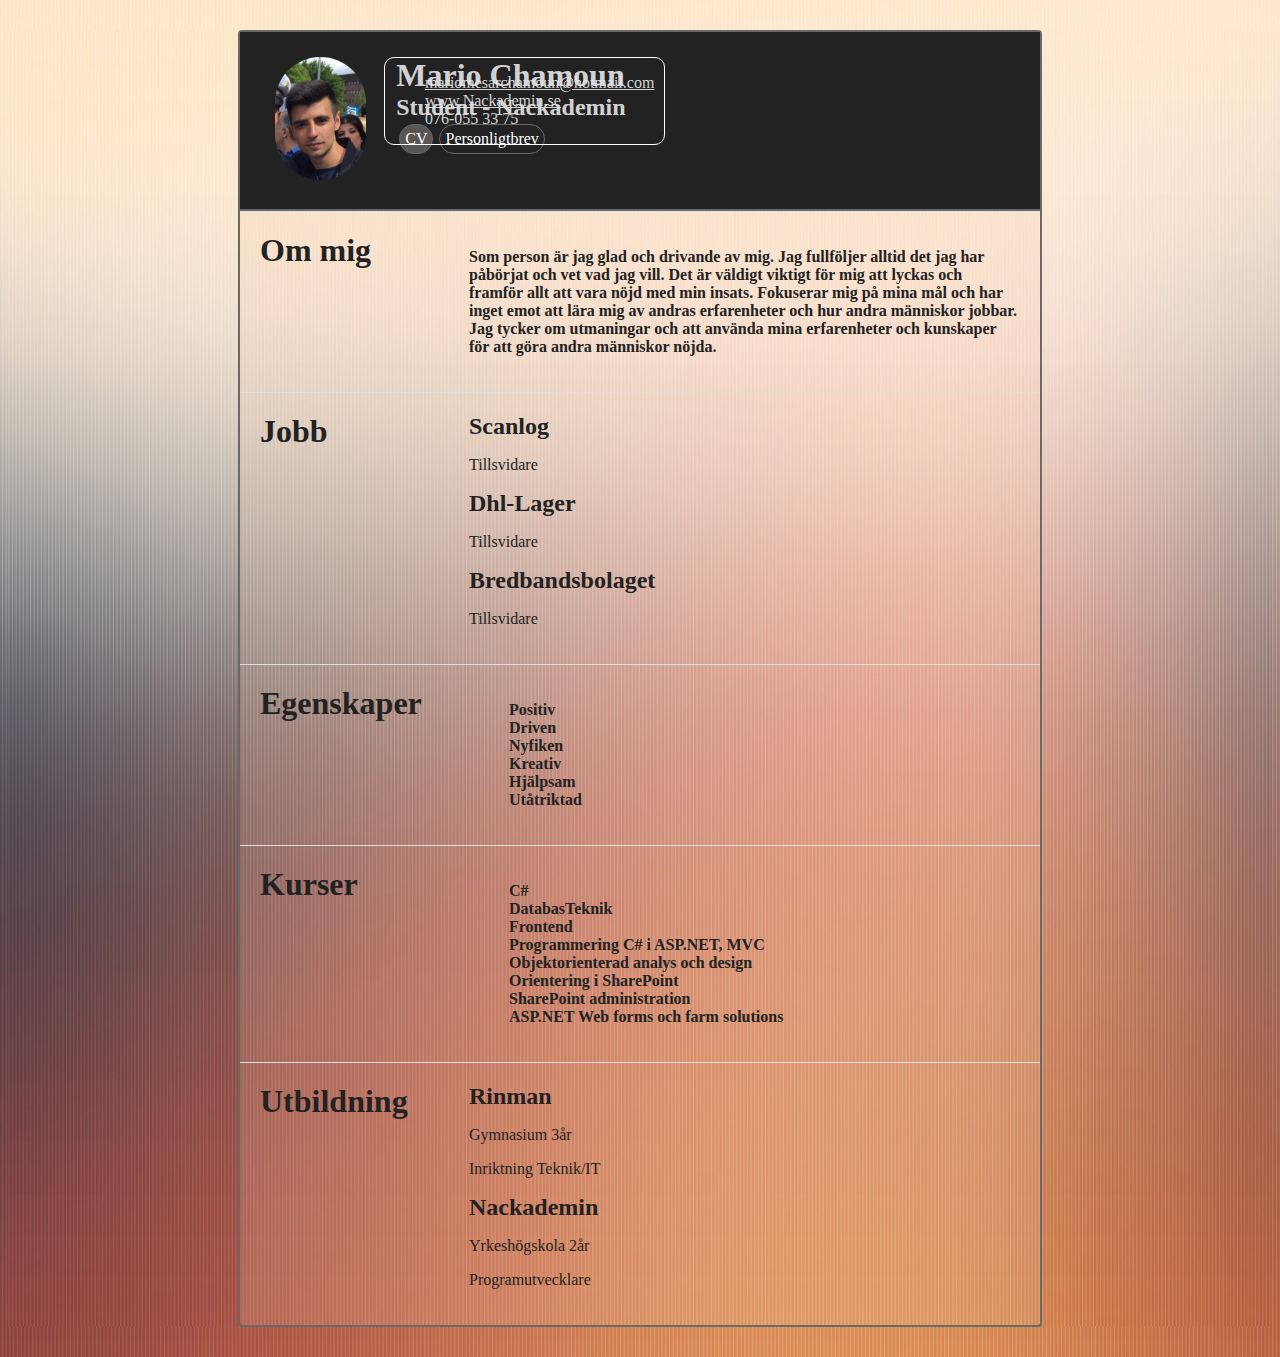
<file: index.html>
<!DOCTYPE html>


<html>
<head>
<title>Mario Chamoun - Nackademin</title>

<meta charset="UTF-8"> 
<link type="Text/css" rel="stylesheet" href="style.css">

</head>
<body>
<div id="cv">
	<div class="main">
		<div id="ansiktfoto">
			<img src="bild.jpg" alt="Mario Chamoun" />
		</div>
		
		<div id = "kontakt" class="mario">
			<ul>
				<li><a href="mailto:mariomesarchamoun@hotmail.com" target="_blank">mariomesarchamoun@hotmail.com</a></li>
				<li><a href="http://www.Nackademin.se">www.Nackademin.se</a></li>
				<li>076-055 33 75</li>
			</ul>
		</div>

		<div id="namn">
			<h1>Mario Chamoun</h1>
			<h2>Student - Nackademin</h2>
			
			<ul class="navbar">
				<li><a id="klickad">CV</a></li>
				<li><a href ="personligtbrev.html">Personligtbrev</a></li>
			</ul>
			
		</div>
	
		<div class="clear"></div>
	</div>
	
	<div>
		<section>
			<article>
				<div class="Titel">
					<h1>Om mig</h1>
				</div>
				
				<div class="Text">
					<strong><p>Som person är jag glad och drivande av mig. Jag fullföljer alltid det jag har påbörjat och vet vad jag vill. Det är väldigt viktigt för mig att lyckas och framför allt att vara nöjd med min insats. Fokuserar mig på mina mål och har inget emot att lära mig av andras erfarenheter och hur andra människor jobbar. Jag tycker om utmaningar och att använda mina erfarenheter och kunskaper för att göra andra människor nöjda.</p></strong>
				</div>
			</article>
			<div class="clear"></div>
		</section>
		
		
		<section>
			<div class="Titel">
				<h1>Jobb</h1>
			</div>
			
			<div class="Text">
				<article>
					<h2>Scanlog</h2>
					<p >Tillsvidare</p>
				</article>
				
				<article>
					<h2>Dhl-Lager</h2>
					<p >Tillsvidare</p>
				</article>
				<article>
					<h2>Bredbandsbolaget</h2>
					<p >Tillsvidare</p>
				</article>
			</div>
			<div class="clear"></div>
		</section>

		<section>
			<div class="Titel">
				<h1>Egenskaper</h1>
			</div>
			
			<div class="Text">
				<ul>
				<strong>
					<li>Positiv</li> 
					<li>Driven</li>
					<li>Nyfiken</li>
					<li>Kreativ</li>
					<li>Hjälpsam</li>
					<li>Utåtriktad</li>
				</strong>
				</ul>
			</div>
			<div class="clear"></div>
		</section>

		<div>
		<section>
			<article>
				<div class="Titel">
					<h1>Kurser</h1>
				</div>
				
				<div class="Text">
					<ul>
				<strong>
					<li>C#</li> 
					<li>DatabasTeknik</li>
					<li>Frontend</li>
					<li>Programmering C# i ASP.NET, MVC</li>
					<li>Objektorienterad analys och design</li>
					<li>Orientering i SharePoint</li>
					<li>SharePoint administration</li>
					<li>ASP.NET Web forms och farm solutions</li>
				</strong>
				</ul>
				</div>
			</article>
			<div class="clear"></div>
		</section>


		<section>
			<div class="Titel">
				<h1>Utbildning</h1>
			</div>
			<div class="Text">
				<article>
					<h2>Rinman</h2>
					<p >Gymnasium 3år</p>
					<p>Inriktning Teknik/IT</p>
				</article>
				<article>
					<h2>Nackademin</h2>
					<p >Yrkeshögskola 2år</p>
					<p>Programutvecklare</p>
				</article>
			</div>
			<div class="clear"></div>
		</section>
	</div>
</div>
</body>
</html>
</file>
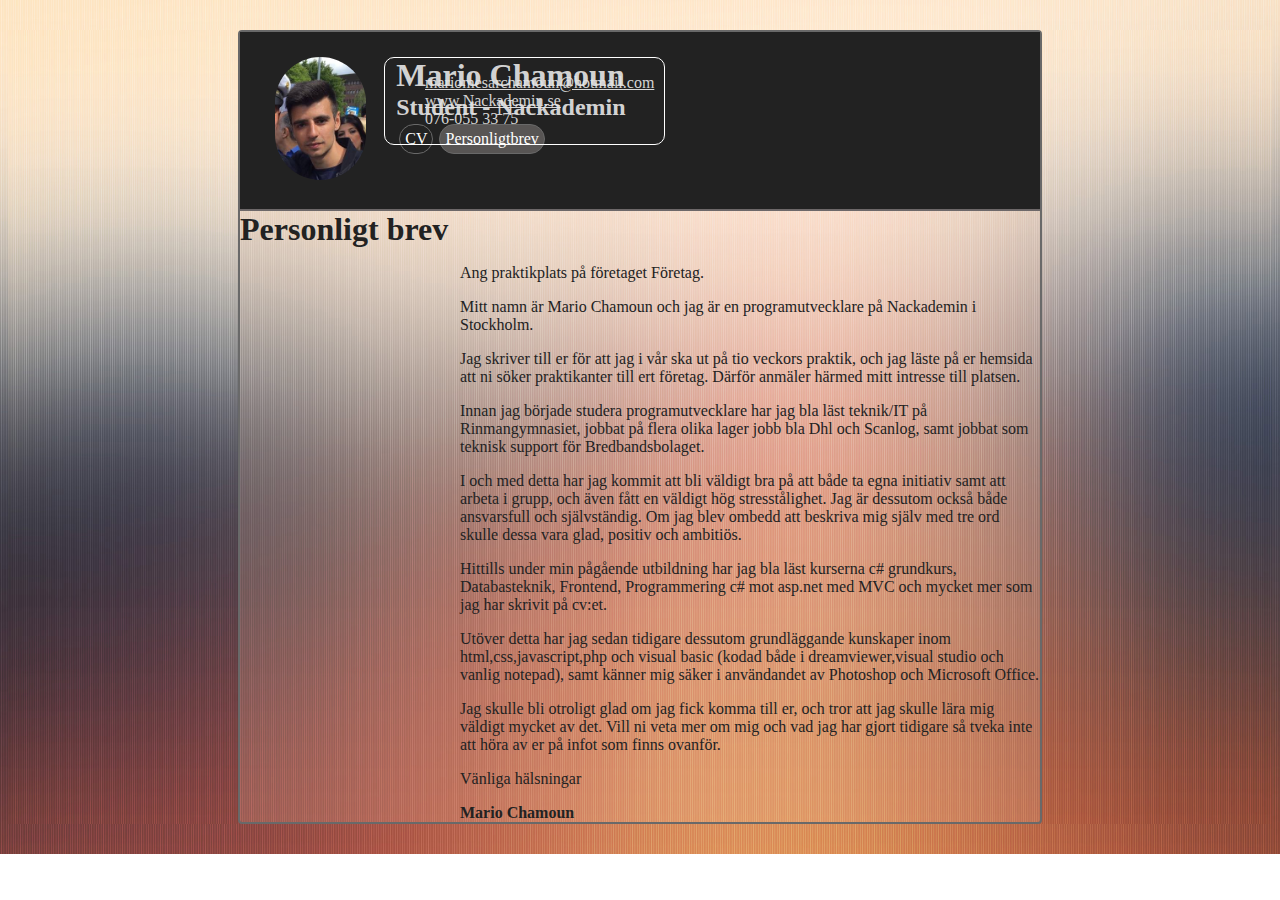
<file: personligtbrev.html>
<!DOCTYPE html>

<html>
<head>
<title>Mario Chamoun - Nackademin</title>

<meta charset="UTF-8"> 
<link type="Text/css" rel="stylesheet" href="style.css">

</head>
<body>
<div id="cv">
	<div class="main">
		<div id="ansiktfoto">
			<img src="bild.jpg" alt="Mario Chamoun" />
		</div>
		
		<div id = "kontakt" class="mario">
			<ul>
				<li><a href="mailto:mariomesarchamoun@hotmail.com" target="_blank">mariomesarchamoun@hotmail.com</a></li>
				<li><a href="http://www.Nackademin.se">www.Nackademin.se</a></li>
				<li>076-055 33 75</li>
			</ul>
		</div>

		<div id="namn">
			<h1>Mario Chamoun</h1>
			<h2>Student - Nackademin</h2>
			
			<ul class="navbar">
				<li><a href="index.html">CV</a></li>
				<li><a id="klickad">Personligtbrev</a></li>
			</ul>
			
		</div>
	
		<div class="clear"></div>
	</div>
	
	<div>
        <h1>Personligt brev</h1>
		<div class="Text">

<p>Ang praktikplats på företaget Företag.</p>

<p>Mitt namn är Mario Chamoun och jag är en programutvecklare på Nackademin i Stockholm. </p>
<p>Jag skriver till er för att jag i vår ska ut på tio veckors praktik, och jag läste på er hemsida att ni söker praktikanter till ert företag. 
Därför anmäler härmed mitt intresse till platsen.</p>
<p>Innan jag började studera programutvecklare har jag bla läst teknik/IT på Rinmangymnasiet, jobbat på flera olika lager jobb bla Dhl och Scanlog, samt jobbat som teknisk support för Bredbandsbolaget. </p>
<p>I och med detta har jag kommit att bli väldigt bra på att både ta egna initiativ samt att arbeta i grupp, och även fått en väldigt hög stresstålighet. Jag är dessutom också både ansvarsfull och självständig. Om jag blev ombedd att beskriva mig själv med tre ord skulle dessa vara glad, positiv och ambitiös.</p>
<p>Hittills under min pågående utbildning har jag bla läst kurserna c# grundkurs, Databasteknik, Frontend, Programmering c# mot asp.net med MVC och mycket mer som jag har skrivit på cv:et. </p>
<p>Utöver detta har jag sedan tidigare dessutom grundläggande kunskaper inom html,css,javascript,php och visual basic (kodad både i dreamviewer,visual studio och vanlig notepad), samt känner mig säker i användandet av Photoshop och Microsoft Office.</p>
<p>Jag skulle bli otroligt glad om jag fick komma till er, och tror att jag skulle lära mig väldigt mycket av det. Vill ni veta mer om mig och vad jag har gjort tidigare så tveka inte att höra av er på infot som finns ovanför.</p>
<p>Vänliga hälsningar</p>

<strong>Mario Chamoun</strong>
		</div>
			<div class="clear"></div>
		</section>
	</div>
</div>
</body>
</html>
</file>
<file: style.css>
h1,h2{
margin:0;
padding:0;
}
.navbar{
	list-style-type: none;
    margin: 0;
    padding: 0;
    overflow: hidden;
}
.navbar li{
	float: left;
	margin: 3px;
}
.Text{
	color:#222;
}
.mario li{
	padding-right: 10px;
}

.mario li:hover{
	transform: scale(1.1);
	color: rgba(75, 180, 255, 0.97);
}
.navbar li a {
    display: block;
    color: white;
    text-align: center;
    padding: 5px;
    text-decoration: none;
	border-radius: 18px;
    border: 1px solid dimgrey;
}
.navbar a:hover{
	transform:scale(1.1);
	transition-duration: 0.5s;
	background: rgb(100, 188, 201);
}
#klickad{
	background:#585554;
	color: white;
}

html, body {
background-image: url("background.jpg");
background-position: center;
background-size: cover;
background-repeat: no-repeat;
font-size: 16px; 
color: #222;
 }
.clear {clear: both;}

#cv {
	max-width: 800px;
	background: rgba(243, 204, 176, 0.19);
	margin: 30px auto;
	border-radius: 4px;
    border: 2px solid dimgrey;
}

.main {
	padding: 25px 35px;
    border-bottom: 2px solid #6d6869;
	background: #222;
}

#ansiktfoto {
	width: 12.5%;
	float: left;
	margin-right: 30px;
}

#ansiktfoto img {
	width: 100%;
	height: auto;
	border-radius: 50px;
}

#namn {
	float: left;
	color:rgba(229, 229, 229, 0.93);
}

ul {
	list-style-type: none;
}

section {
	border-top: 1px solid #dedede;
	padding: 20px;
}

.Titel {
	float: left;
	width: 25%;
	color:#222;
}

.Text {
	float: right;
	width: 72.5%;
}

.mario{
		position: absolute;
		left: 30%;
		animation-name: drive;
		animation-duration: 3s;
		animation-delay: 1.3s;
		animation-fill-mode: forwards;
	}

#kontakt{
	list-style-type: none;
	color:rgba(229, 229, 229, 0.93);
	border-radius: 10px;
    border: 1px solid white;
}

#kontakt a:link{
	color:rgba(229, 229, 229, 0.93);
}
#kontakt a:hover{
	color: rgba(75, 180, 255, 0.97);
}

@keyframes drive{
	 from{transform: translateX(0)}
	 to{transform: translateX(382px)}
 }
</file>
